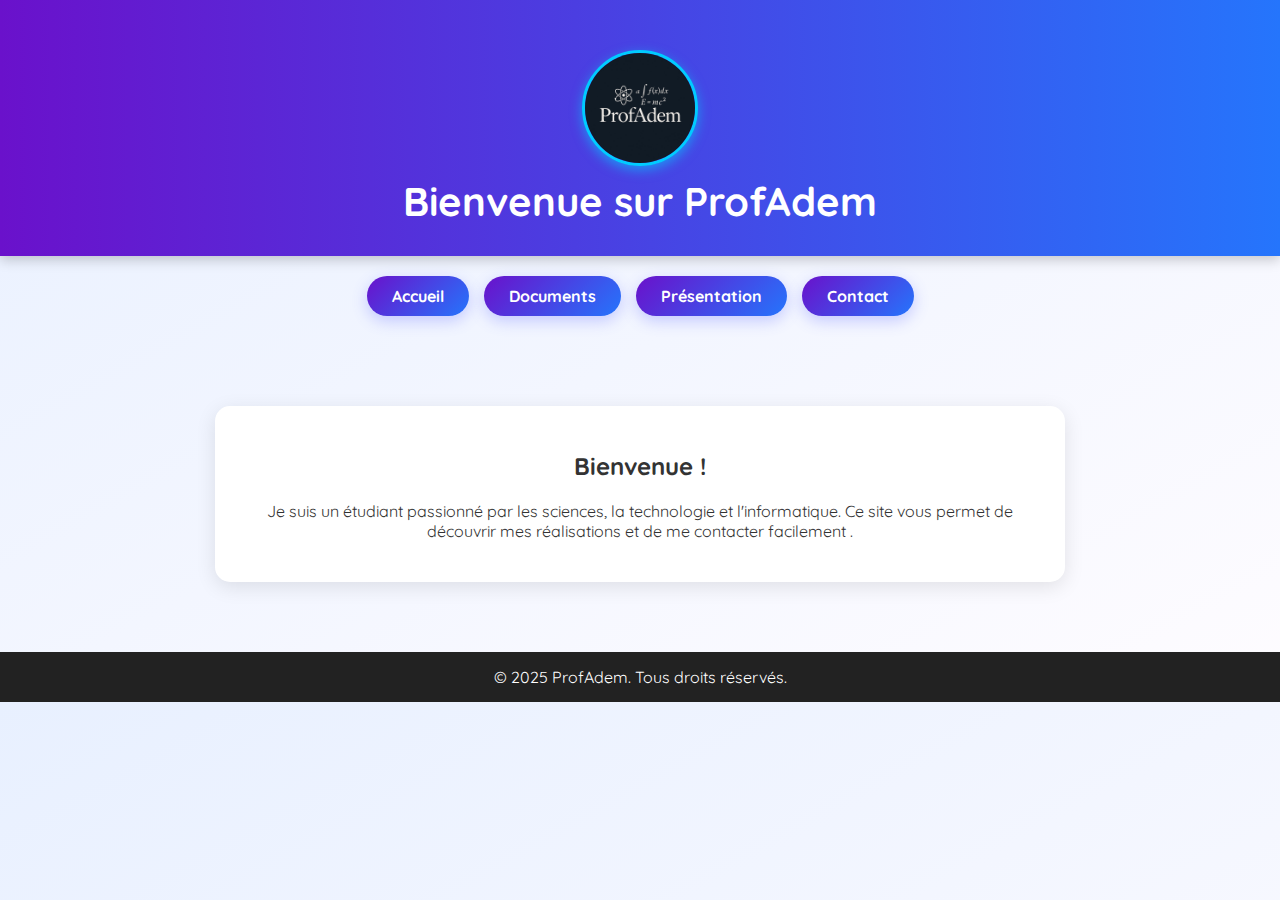
<file: index.html>
<!DOCTYPE html>
<html lang="fr">
<head>
  <meta charset="UTF-8">
  <title>ProfAdem</title>
  <meta name="viewport" content="width=device-width, initial-scale=1.0">
  <link rel="stylesheet" href="style.css">
</head>
<body>
  <header>
    <img src="images/profadem.jpg" alt="Logo ProfAdem" class="logo">
    <h1>Bienvenue sur ProfAdem</h1>
  </header>

  <nav class="magic-nav">
    <a href="index.html" class="magic-button">Accueil</a>
    <a href="documents.html" class="magic-button">Documents</a>
    <a href="presentation.html" class="magic-button">Présentation</a>
    <a href="contact.html" class="magic-button">Contact</a>
  </nav>

  <section class="section">
    <div class="texte-presentation">
      <h2>Bienvenue !</h2>
      <p>Je suis un étudiant passionné par les sciences, la technologie et l'informatique. Ce site vous permet de découvrir mes réalisations et de me contacter facilement .</p>
    </div>
  </section>

  <footer>
    &copy; 2025 ProfAdem. Tous droits réservés.
  </footer>
</body>
</html>
</file>
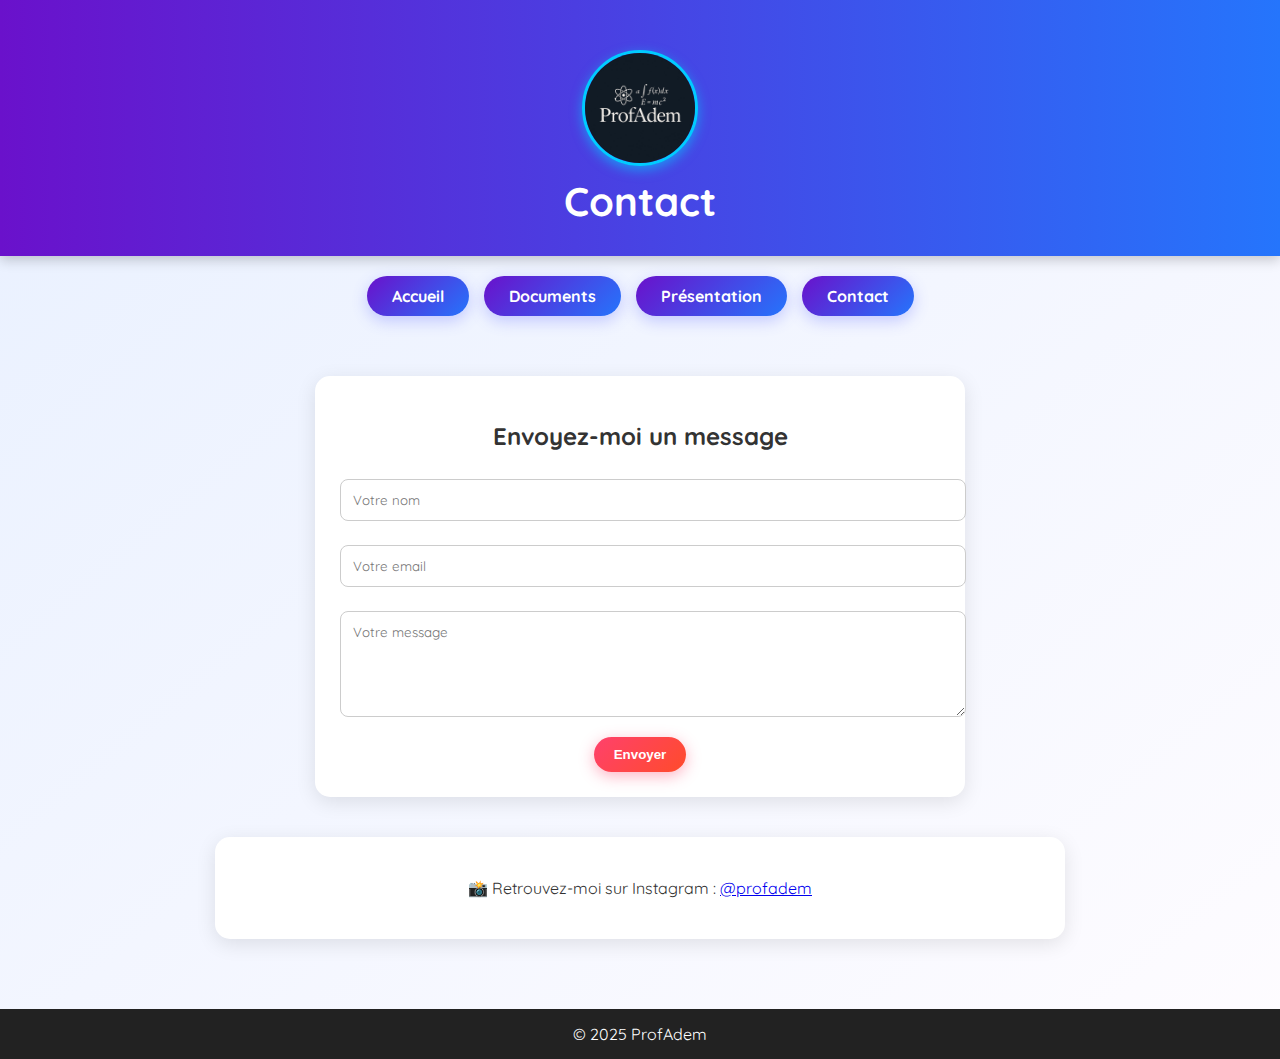
<file: contact.html>
<!DOCTYPE html>
<html lang="fr">
<head>
  <meta charset="UTF-8">
  <title>Contact - ProfAdem</title>
  <link rel="stylesheet" href="style.css">
</head>
<body>
  <header>
    <img src="images/profadem.jpg" alt="Logo ProfAdem" class="logo">
    <h1>Contact</h1>
  </header>

  <nav class="magic-nav">
    <a href="index.html" class="magic-button">Accueil</a>
    <a href="documents.html" class="magic-button">Documents</a>
    <a href="presentation.html" class="magic-button">Présentation</a>
    <a href="contact.html" class="magic-button">Contact</a>
  </nav>

  <section class="section">
    <form>
      <h2>Envoyez-moi un message</h2>
      <input type="text" placeholder="Votre nom" required>
      <input type="email" placeholder="Votre email" required>
      <textarea placeholder="Votre message" rows="5" required></textarea>
      <button type="submit">Envoyer</button>
    </form>

    <div class="texte-presentation" style="margin-top: 40px;">
      <p>📸 Retrouvez-moi sur Instagram :  
        <a href="https://www.instagram.com/profadem/?utm_source=ig_web_button_share_sheet" target="_blank">@profadem</a>
      </p>
    </div>
  </section>

  <footer>
    &copy; 2025 ProfAdem
  </footer>
</body>
</html>
</file>
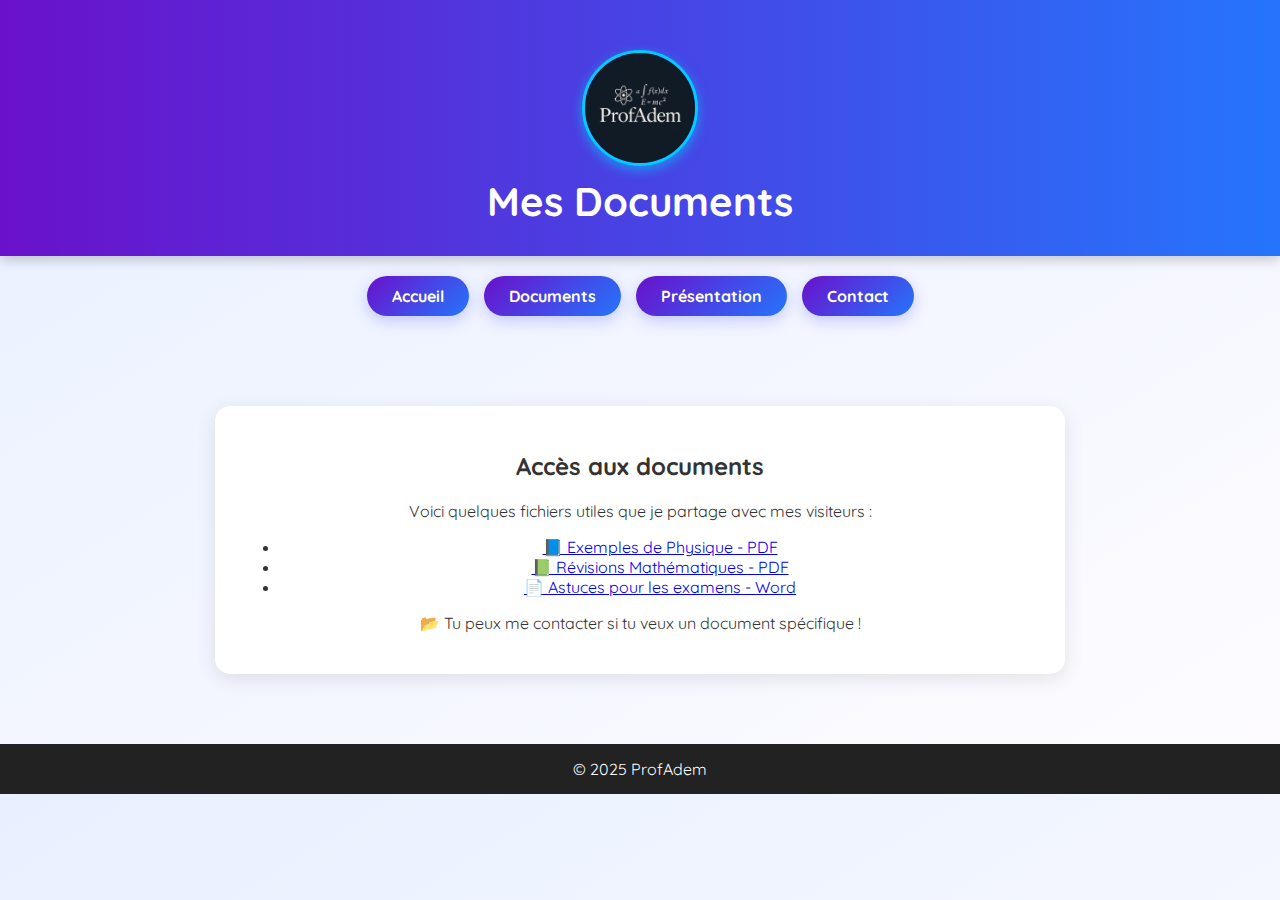
<file: documents.html>
<!DOCTYPE html>
<html lang="fr">
<head>
  <meta charset="UTF-8">
  <title>Documents - ProfAdem</title>
  <link rel="stylesheet" href="style.css">
</head>
<body>
  <header>
    <img src="images/profadem.jpg" alt="Logo ProfAdem" class="logo">
    <h1>Mes Documents</h1>
  </header>

  <nav class="magic-nav">
    <a href="index.html" class="magic-button">Accueil</a>
    <a href="documents.html" class="magic-button">Documents</a>
    <a href="presentation.html" class="magic-button">Présentation</a>
    <a href="contact.html" class="magic-button">Contact</a>
  </nav>

  <section class="section">
    <div class="texte-presentation">
      <h2>Accès aux documents</h2>
      <p>Voici quelques fichiers utiles que je partage avec mes visiteurs :</p>

      <ul class="document-list">
        <li><a href="docs/physique-exemples.pdf" target="_blank">📘 Exemples de Physique - PDF</a></li>
        <li><a href="docs/maths-revision.pdf" target="_blank">📗 Révisions Mathématiques - PDF</a></li>
        <li><a href="docs/astuces-examens.docx" target="_blank">📄 Astuces pour les examens - Word</a></li>
      </ul>

      <p>📂 Tu peux me contacter si tu veux un document spécifique !</p>
    </div>
  </section>

  <footer>
    &copy; 2025 ProfAdem
  </footer>
</body>
</html>
</file>
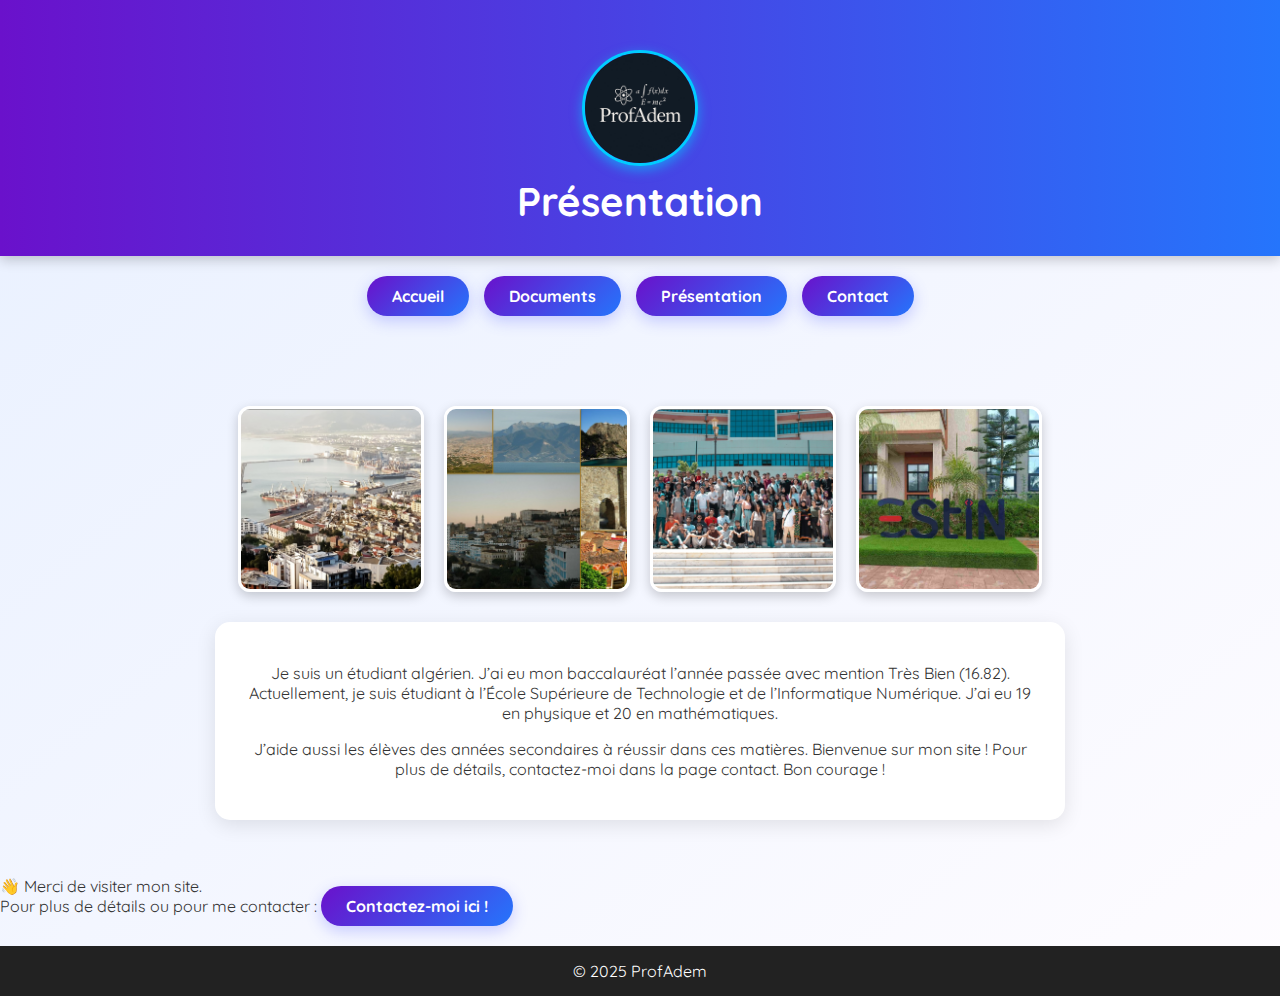
<file: presentation.html>
<!DOCTYPE html>
<html lang="fr">
<head>
  <meta charset="UTF-8">
  <title>Présentation - ProfAdem</title>
  <link rel="stylesheet" href="style.css">
</head>
<body>
  <header>
    <img src="images/profadem.jpg" alt="Logo ProfAdem" class="logo">
    <h1>Présentation</h1>
  </header>

  <nav class="magic-nav">
    <a href="index.html" class="magic-button">Accueil</a>
    <a href="documents.html" class="magic-button">Documents</a>
    <a href="presentation.html" class="magic-button">Présentation</a>
    <a href="contact.html" class="magic-button">Contact</a>
  </nav>

  <section class="section">
    <div class="galerie-photos">
      <img src="images/photo1.jpg" alt="Photo 1">
      <img src="images/photo2.jpg" alt="Photo 2">
      <img src="images/photo3.jpg" alt="Photo 3">
      <img src="images/photo4.jpg" alt="Photo 4">
    </div>

    <div class="texte-presentation">
      <p>Je suis un étudiant algérien. J’ai eu mon baccalauréat l’année passée avec mention Très Bien (16.82). Actuellement, je suis étudiant à l’École Supérieure de Technologie et de l’Informatique Numérique. J’ai eu 19 en physique et 20 en mathématiques.</p>
      <p>J’aide aussi les élèves des années secondaires à réussir dans ces matières. Bienvenue sur mon site ! Pour plus de détails, contactez-moi dans la page contact. Bon courage !</p>
    </div>
  </section>
  <p>
  👋 Merci de visiter mon site.<br>
  Pour plus de détails ou pour me contacter :
  <a href="contact.html" class="magic-button">Contactez-moi ici !</a>
</p>


  <footer>
    &copy; 2025 ProfAdem
  </footer>

</body>
</html>
</file>
<file: style.css>
/* Import de la police moderne */
@import url('https://fonts.googleapis.com/css2?family=Quicksand:wght@400;600&display=swap');

/* Base */
body {
  font-family: 'Quicksand', sans-serif;
  background: linear-gradient(to bottom right, #e8f0ff, #fefcff);
  margin: 0;
  padding: 0;
  color: #333;
}

header {
  text-align: center;
  padding: 30px 20px;
  background: linear-gradient(to right, #6a11cb, #2575fc);
  color: white;
  box-shadow: 0 4px 12px rgba(0, 0, 0, 0.2);
}

header h1 {
  font-size: 2.5em;
  margin: 0;
}

/* Navigation magique */
.magic-nav {
  display: flex;
  justify-content: center;
  flex-wrap: wrap;
  gap: 15px;
  margin: 20px 0;
}

.magic-button {
  padding: 10px 25px;
  background: linear-gradient(135deg, #6a11cb, #2575fc);
  color: white;
  font-weight: bold;
  border: none;
  border-radius: 50px;
  text-decoration: none;
  transition: 0.4s ease;
  box-shadow: 0 5px 15px rgba(90, 100, 255, 0.3);
}

.magic-button:hover {
  transform: scale(1.1);
  box-shadow: 0 8px 25px rgba(90, 100, 255, 0.5);
}

/* Présentation */
.section {
  padding: 40px 20px;
  text-align: center;
}

.texte-presentation {
  background: white;
  padding: 25px;
  border-radius: 15px;
  box-shadow: 0 5px 20px rgba(0, 0, 0, 0.1);
  margin-top: 30px;
  max-width: 800px;
  margin-left: auto;
  margin-right: auto;
  transition: transform 0.3s;
}

.texte-presentation:hover {
  transform: translateY(-5px);
}

/* Galerie de photos */
.galerie-photos {
  display: flex;
  justify-content: center;
  gap: 20px;
  flex-wrap: wrap;
  margin: 30px 0;
}

.galerie-photos img {
  width: 180px;
  height: 180px;
  object-fit: cover;
  border-radius: 12px;
  border: 3px solid #ffffff;
  box-shadow: 0 4px 12px rgba(0, 0, 0, 0.2);
  transition: transform 0.3s ease;
}

.galerie-photos img:hover {
  transform: scale(1.05);
}

/* Formulaire de contact */
form {
  max-width: 600px;
  margin: 0 auto;
  background: white;
  padding: 25px;
  border-radius: 15px;
  box-shadow: 0 5px 20px rgba(0,0,0,0.1);
}

form input,
form textarea {
  width: 100%;
  padding: 12px;
  margin-top: 8px;
  margin-bottom: 16px;
  border-radius: 8px;
  border: 1px solid #ccc;
  font-family: 'Quicksand', sans-serif;
}

form button {
  background: linear-gradient(135deg, #ff416c, #ff4b2b);
  color: white;
  font-weight: bold;
  border: none;
  border-radius: 30px;
  padding: 10px 20px;
  cursor: pointer;
  transition: 0.3s ease;
  box-shadow: 0 4px 15px rgba(255, 65, 108, 0.4);
}

form button:hover {
  transform: scale(1.05);
  box-shadow: 0 6px 25px rgba(255, 65, 108, 0.6);
}

/* Pied de page */
footer {
  background: #222;
  color: white;
  text-align: center;
  padding: 15px;
  margin-top: 30px;
}
.logo {
  width: 110px;
  height: 110px;
  object-fit: cover;
  border-radius: 50%;
  border: 3px solid #00ccff;
  box-shadow: 0 4px 12px rgba(0, 204, 255, 0.6);
  display: block;
  margin: 20px auto 10px auto;
  transition: transform 0.4s ease, box-shadow 0.4s ease;
}

.logo:hover {
  transform: scale(1.1) rotate(3deg);
  box-shadow: 0 6px 20px rgba(0, 204, 255, 0.9);
}
</file>
